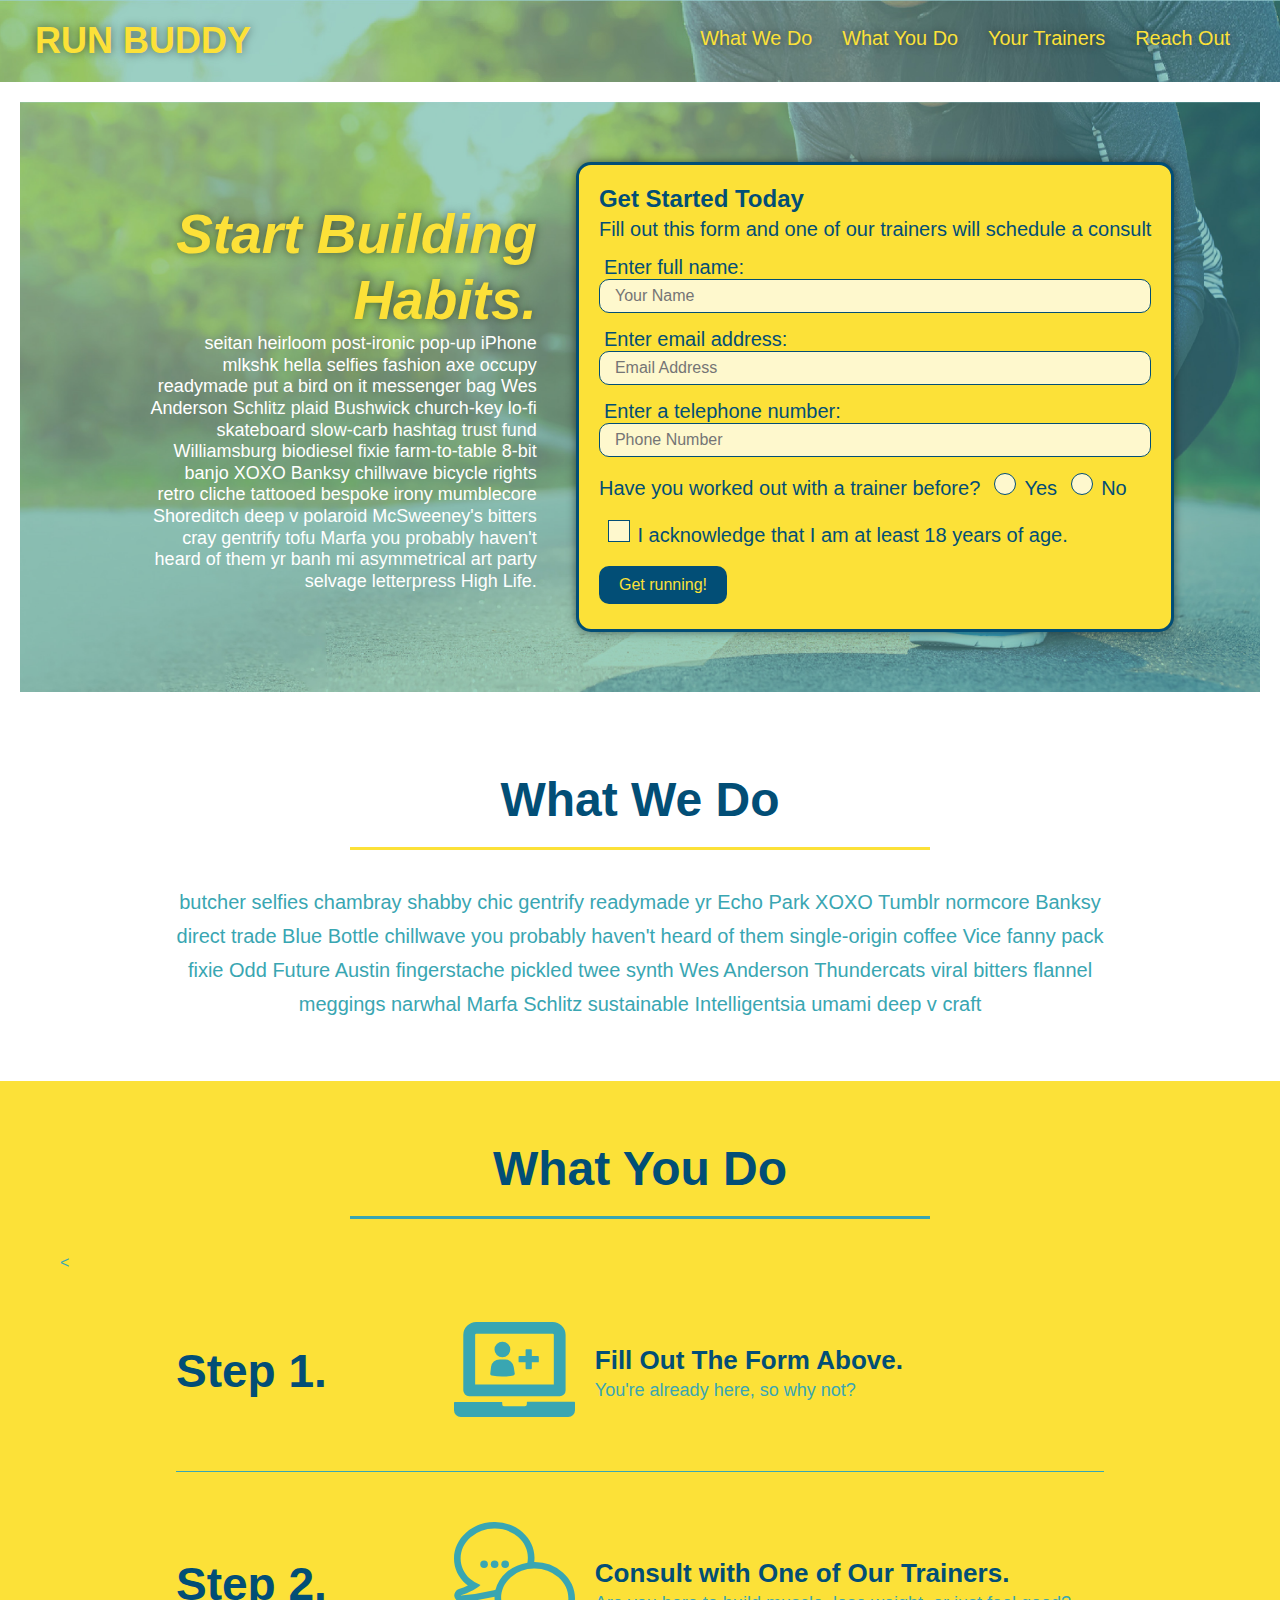
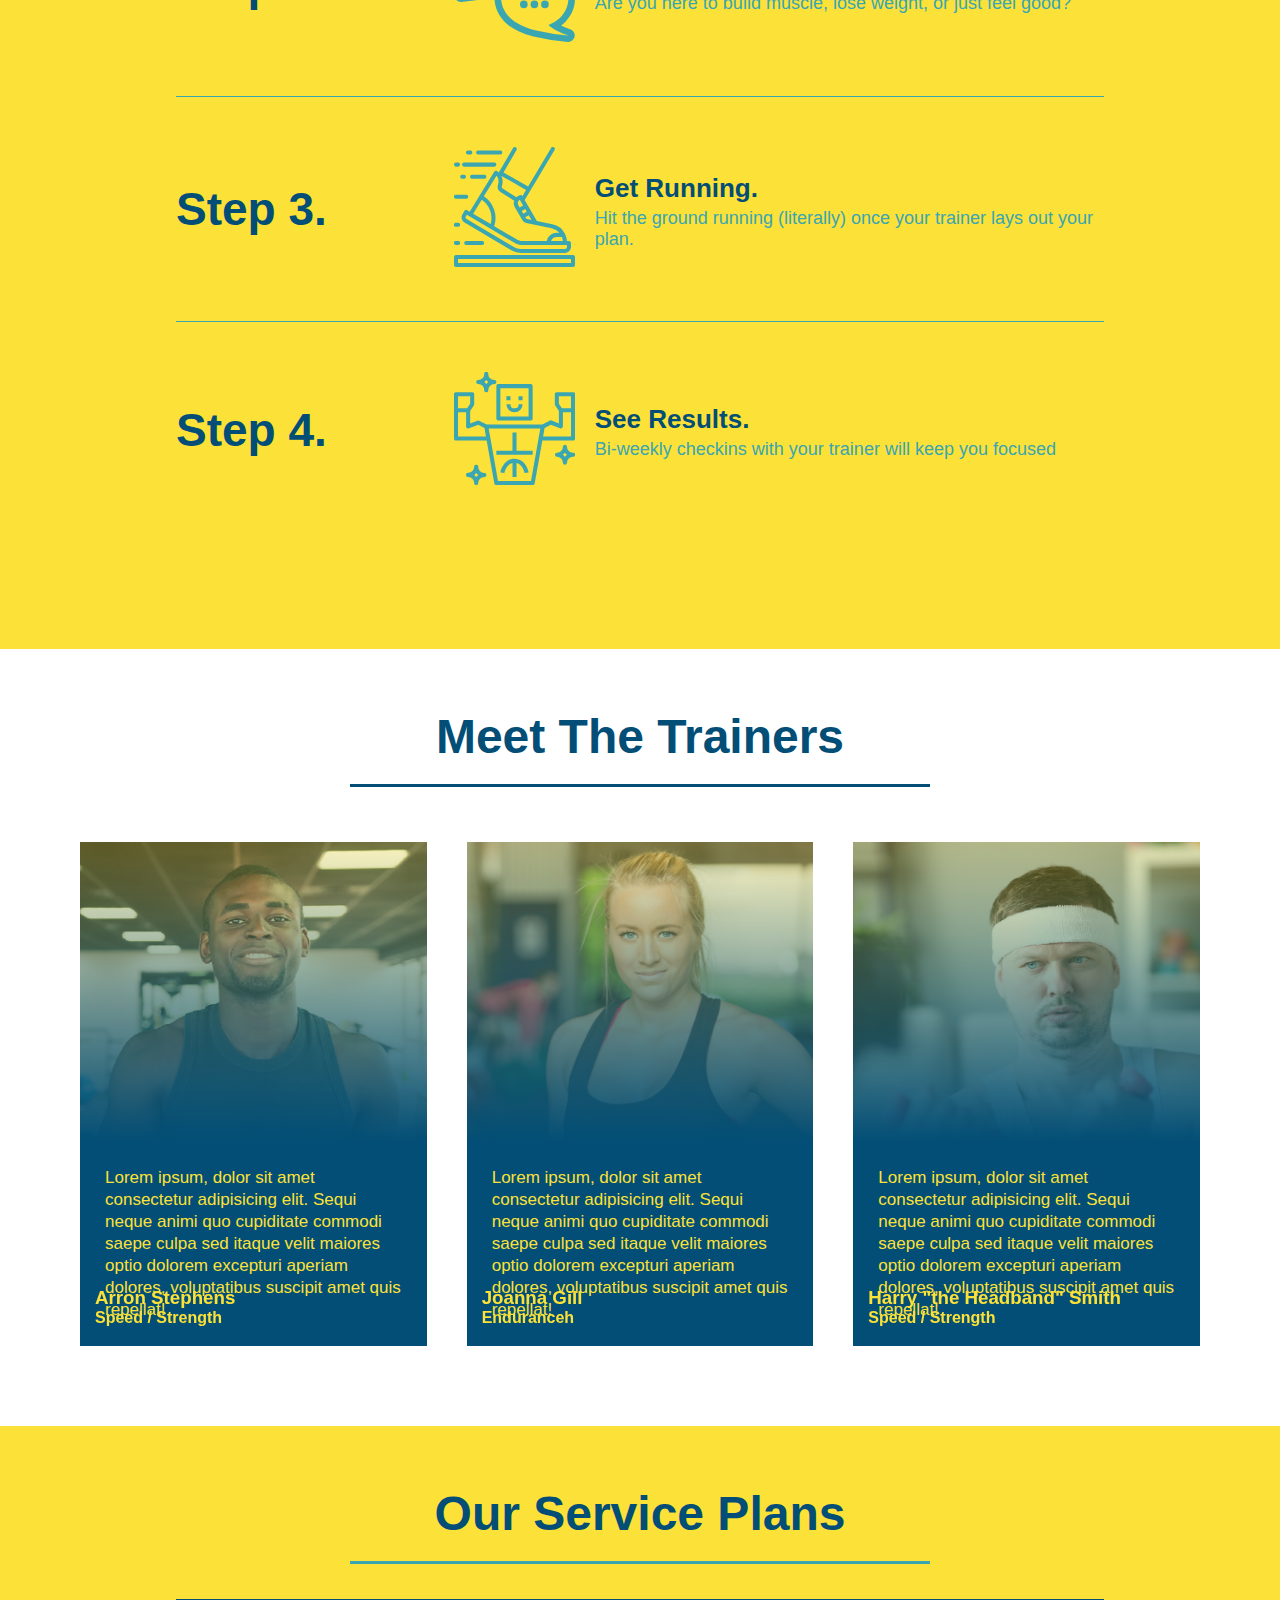
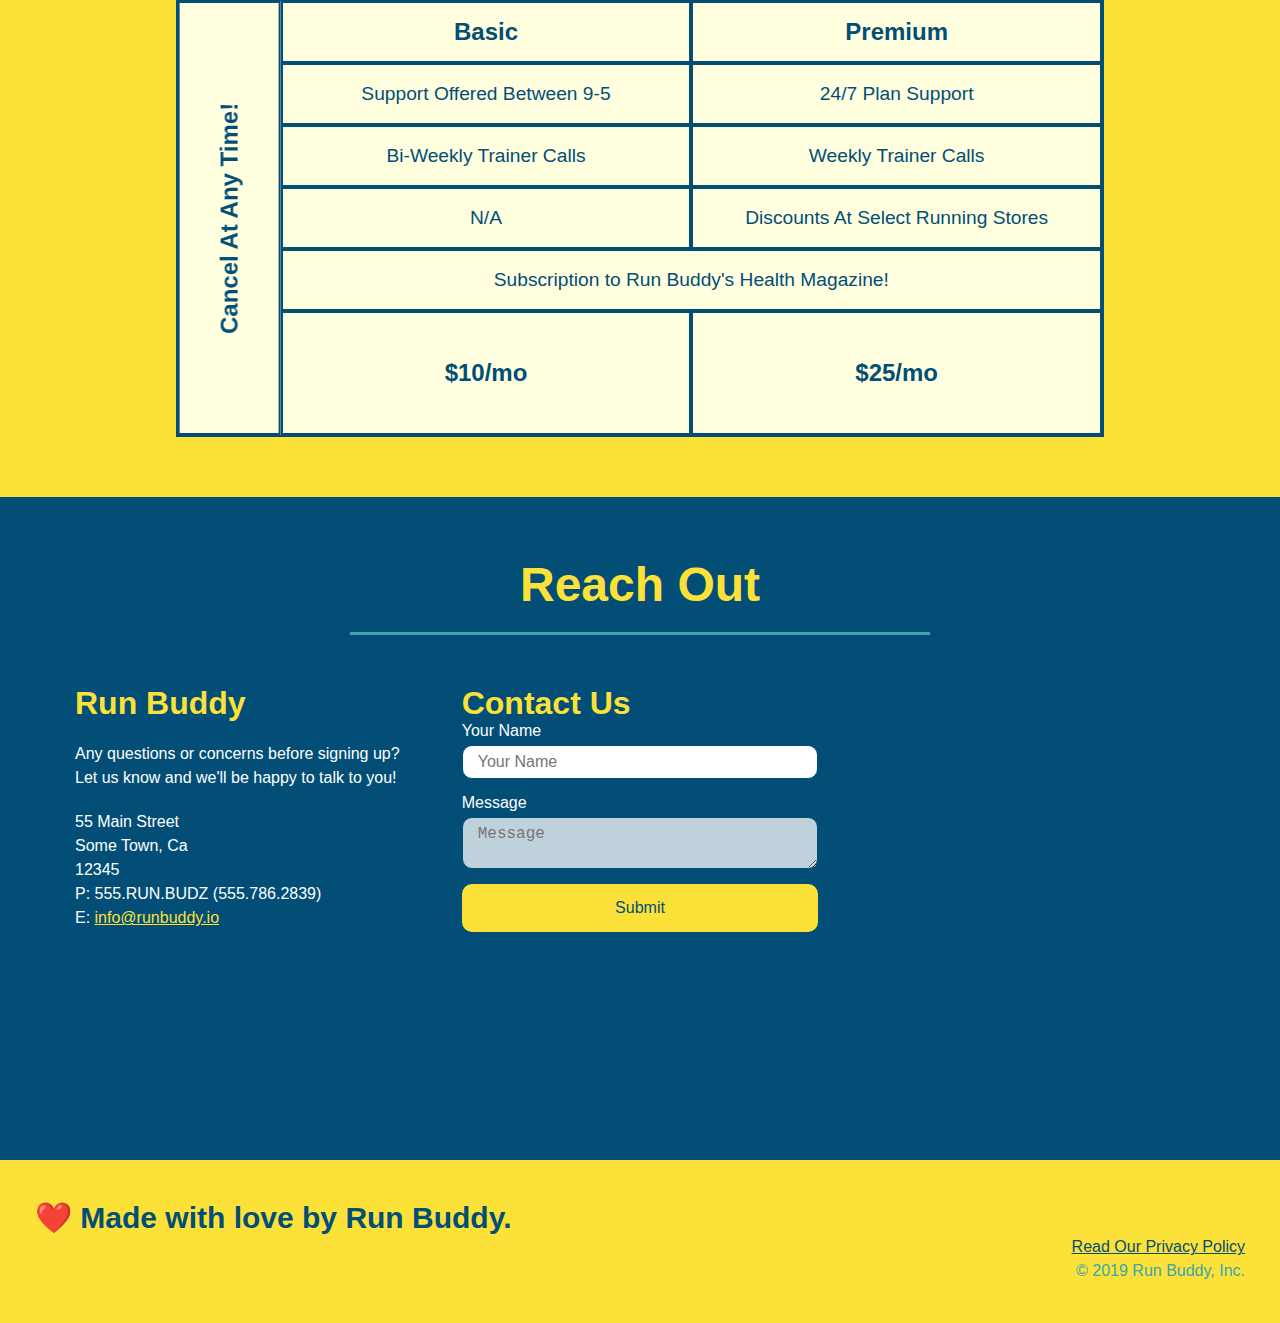
<file: index.html>
<!DOCTYPE html>
<html lang="en">
  <head>
    <meta charset="UTF-8" />
    <link rel="stylesheet" href="./assets/css/style.css" />
    <title>Run Buddy</title>
  </head>
  <body>
   <!-- navigation -->
<header>
    <h1><a href = "/">RUN BUDDY</a> </h1>
    <nav>
        <!-- Unordered list element -->
<ul>
    <!-- List item element-->
    <li>
      <!-- Anchor element -->
      <a href="#what-we-do">What We Do</a>
    </li>
    <li>
      <a href="#what-you-do">What You Do</a>
    </li>
    <li>
      <a href="#your-trainers">Your Trainers</a>
    </li>
    <li>
      <a href="#reach-out">Reach Out</a>
    </li>
  </ul>
    </nav>
  </header>
  
  <!-- hero/jumbotron -->
  <section class="hero">
    <div class="hero-cta">
      <h2>Start Building Habits.</h2>
      <p>
        seitan heirloom post-ironic pop-up iPhone mlkshk hella selfies fashion axe occupy readymade put a bird on it
        messenger bag Wes Anderson Schlitz plaid Bushwick church-key lo-fi skateboard slow-carb hashtag trust fund
        Williamsburg biodiesel fixie farm-to-table 8-bit banjo XOXO Banksy chillwave bicycle rights retro cliche
        tattooed bespoke irony mumblecore Shoreditch deep v polaroid McSweeney's bitters cray gentrify tofu Marfa you
        probably haven't heard of them yr banh mi asymmetrical art party selvage letterpress High Life.
      </p>
    </div>
    <div class="hero-form">
      <h3>Get Started Today</h3>
    <p>Fill out this form and one of our trainers will schedule a consult</p>

    <!-- Add form element -->
  <form>
  <label for="name">Enter full name:</label>
  <input type="text" placeholder="Your Name" name="name" id="name" class="form-input" />
  <label for="email">Enter email address:</label>
  <input type="email" placeholder="Email Address" name="email" id="email" class="form-input"/>
  <label for="phone">Enter a telephone number:</label>
  <input type="tel" placeholder="Phone Number" name="phone" id="phone" class="form-input" />

  <p>
    Have you worked out with a trainer before?
    <span class="radio-wrapper">
      <input type="radio" name="trainer-confirm" id="trainer-yes" />
      <label for="trainer-yes">Yes</label>
    </span>
    <span class="radio-wrapper">
      <input type="radio" name="trainer-confirm" id="trainer-no" />
      <label for="trainer-no">No</label>
    </span>
  
  </p>
  <p>
    <span class="checkbox-wrapper">
      <input type="checkbox" name="age-confirm" id="checkbox" />
      <label for="checkbox">I acknowledge that I am at least 18 years of age.</label>
    </span>
  </p>
  <button type="submit">
    Get running!
  </button>
 </form>
    </div>
  </section>
  
  <!-- "what we do" section -->
  <section id="what-we-do" class="intro">
    
    <h2 class="section-title primary-border">What We Do</h2>
    <p>
      butcher selfies chambray shabby chic gentrify readymade yr Echo Park XOXO Tumblr normcore Banksy direct trade Blue Bottle chillwave you probably haven't heard of them single-origin coffee Vice fanny pack fixie Odd Future Austin fingerstache pickled twee synth Wes Anderson Thundercats viral bitters flannel meggings narwhal Marfa Schlitz sustainable Intelligentsia umami deep v craft
    </p>
  </section>
  
  <!-- "what you do" section -->
  <section id="what-you-do" class="steps">
    <h2 class="section-title secondary-border">What You Do</h2>
    <div>
        <!-- insert this img element -->
  <<div class="step">
    <h3>Step 1.</h3>
    <div class="step-info">
      <div class="step-img">
        <img src="./assets/images/step-1.svg" alt="" />
      </div>
      <div class="step-text">
        <h4>Fill Out The Form Above.</h4>
        <p>You're already here, so why not?</p>
      </div>
    </div>
  </div>

    <div class="step">
      <h3>Step 2.</h3>
      <div class="step-info">
      <div class="step-img">
        <img src="./assets/images/step-2.svg" alt="" />
      </div>
      <div class="step-text">
        <h4>Consult with One of Our Trainers.</h4>
        <p>Are you here to build muscle, lose weight, or just feel good?</p>
      </div>
      </div>
    </div>
    
      <div class="step">
        <h3>Step 3.</h3>
        <div class="step-info">
          <div class="step-img">
        <img src="./assets/images/step-3.svg" alt="" />
        </div>
        <div class="step-text">
          <h4>Get Running.</h4>
        <p>Hit the ground running (literally) once your trainer lays out your plan.</p>
      </div>
      </div>
      </div>
    
      <div class="step">
        <h3>Step 4.</h3>
      <div class="step-info">
      <div class="step-img">
        <img src="./assets/images/step-4.svg" alt="" />
        </div>
        <div class="step-text">
          <h4>See Results.</h4>
        <p>Bi-weekly checkins with your trainer will keep you focused</p>
      </div>
      </div>
      </div>
    </section>

  </section>
  
  <!-- "meet the trainers" section -->
  <section id="your-trainers">
    <h2 class="section-title primary border">Meet The Trainers</h2>
  <div class="trainers">
    <article class="trainer">
      <div class="trainer-img trainer-1">
        <div>
          <h3>Arron Stephens</h3>
          <h4>Speed / Strength</h4>
        </div>
      </div>
      <div class="trainer-bio">
        <h3>Arron Stephens</h3>
          <h4>Speed / Strength</h4>
        <p>
          Lorem ipsum, dolor sit amet consectetur adipisicing elit. Sequi neque animi quo cupiditate commodi saepe culpa sed itaque velit maiores optio dolorem excepturi aperiam dolores, voluptatibus suscipit amet quis repellat!
        </p>
      </div>
    </article>
    

    <!-- second trainer bio -->
    <article class="trainer">
      <div class="trainer-img trainer-2">
        <div>
          <h3>Joanna Gill</h3>
          <h4>Enduranceh</h4>
        </div>
      </div>
      <div class="trainer-bio">
        <h3>Joanna Gill</h3>
          <h4>Enduranceh</h4>
        <p>
          Lorem ipsum, dolor sit amet consectetur adipisicing elit. Sequi neque animi quo cupiditate commodi saepe culpa sed itaque velit maiores optio dolorem excepturi aperiam dolores, voluptatibus suscipit amet quis repellat!
        </p>
      </div>
    </article>
  

<!-- third trainer bio -->
<article class="trainer">
  <div class="trainer-img trainer-3">
    <div>
      <h3>Harry "the Headband" Smith</h3>
      <h4>Speed / Strength</h4>
    </div>
  </div>
  <div class="trainer-bio">
    <h3>Harry "the Headband" Smith</h3>
      <h4>Speed / Strength</h4>
    <p>
      Lorem ipsum, dolor sit amet consectetur adipisicing elit. Sequi neque animi quo cupiditate commodi saepe culpa sed itaque velit maiores optio dolorem excepturi aperiam dolores, voluptatibus suscipit amet quis repellat!
    </p>
  </div>
</article>
</div>
</section>
  
  <!-- "reach out" section -->
  <section id="service-plans" class="services">
    <h2 class="section-title secondary-border">
      Our Service Plans
    </h2>
    <div class="service-grid-wrapper">
      <div class="service-grid-container">
 <!-- Headers -->
<div class="service-grid-item grid-head basic">
  Basic
</div>
<div class="service-grid-item grid-head premium">
  Premium
</div>
<!-- Body -->
<div class="service-grid-item basic">
  Support Offered Between 9-5
</div>

<div class="service-grid-item premium">
  24/7 Plan Support
</div>

<div class="service-grid-item basic">
  Bi-Weekly Trainer Calls
</div>

<div class="service-grid-item premium">
  Weekly Trainer Calls
</div>

<div class="service-grid-item basic">
  N/A
</div>

<div class="service-grid-item premium">
  Discounts At Select Running Stores
</div>

<div class="service-grid-item both">
  Subscription to Run Buddy's Health Magazine!
</div>

<div class="service-grid-item grid-price basic">
  $10/mo
</div>

<div class="service-grid-item grid-price premium">
  $25/mo
</div>

<div class="service-grid-item cancel">
  Cancel At Any Time!
</div>
      </div> <!-- div service-grid-container -->
    </div> <!-- div service-grid-wrapper -->
  </section>
  <section id ="reach-out" class="contact">
    <h2 class="section-title secondary-border">Reach Out</h2>
      <div class="contact-info">
        <div>
          <h3>Run Buddy</h3>
          <p>
            Any questions or concerns before signing up?
            <br />
            Let us know and we'll be happy to talk to you!
          </p>

        <address>
          55 Main Street <br />
          Some Town, Ca <br />
          12345<br />
          P: 555.RUN.BUDZ (555.786.2839) <br />
          E: <a href="mailto:info@runbuddy.io">info@runbuddy.io</a>
        </address>
      </div>

      <div class="contact-form">
        <h3>Contact Us</h3>
        <form>
          <label for="contact-name">Your Name</label>
          <input type="text" id="contact-name" placeholder="Your Name" />
          <label for="contact-message">Message</label>
          <textarea id="contact-message" placeholder="Message"></textarea>
          <button type="submit">Submit</button>
        </form>
      </div>

      <iframe src="https://www.google.com/maps/embed?pb=!1m18!1m12!1m3!1d3026.1366494475997!2d-111.86389868411301!3d40.67095797933648!2m3!1f0!2f0!3f0!3m2!1i1024!2i768!4f13.1!3m3!1m2!1s0x87528a0611556c83%3A0x8b34b244156a2bad!2s1044%20Quail%20Park%20Dr%2C%20Millcreek%2C%20UT%2084117!5e0!3m2!1sen!2sus!4v1596075269931!5m2!1sen!2sus" frameborder="0" style="border:0;" allowfullscreen="" aria-hidden="false" tabindex="0"></iframe>
    </div>
  </section>
  
  <!-- footer -->
  <footer>
    <h2>❤️ Made with love by Run Buddy.</h2>
    <div>
      <a href="./privacy-policy.html">Read Our Privacy Policy</a><br />
      &copy; 2019 Run Buddy, Inc.
    </div>
  </footer>
  </body>
</html>
</file>
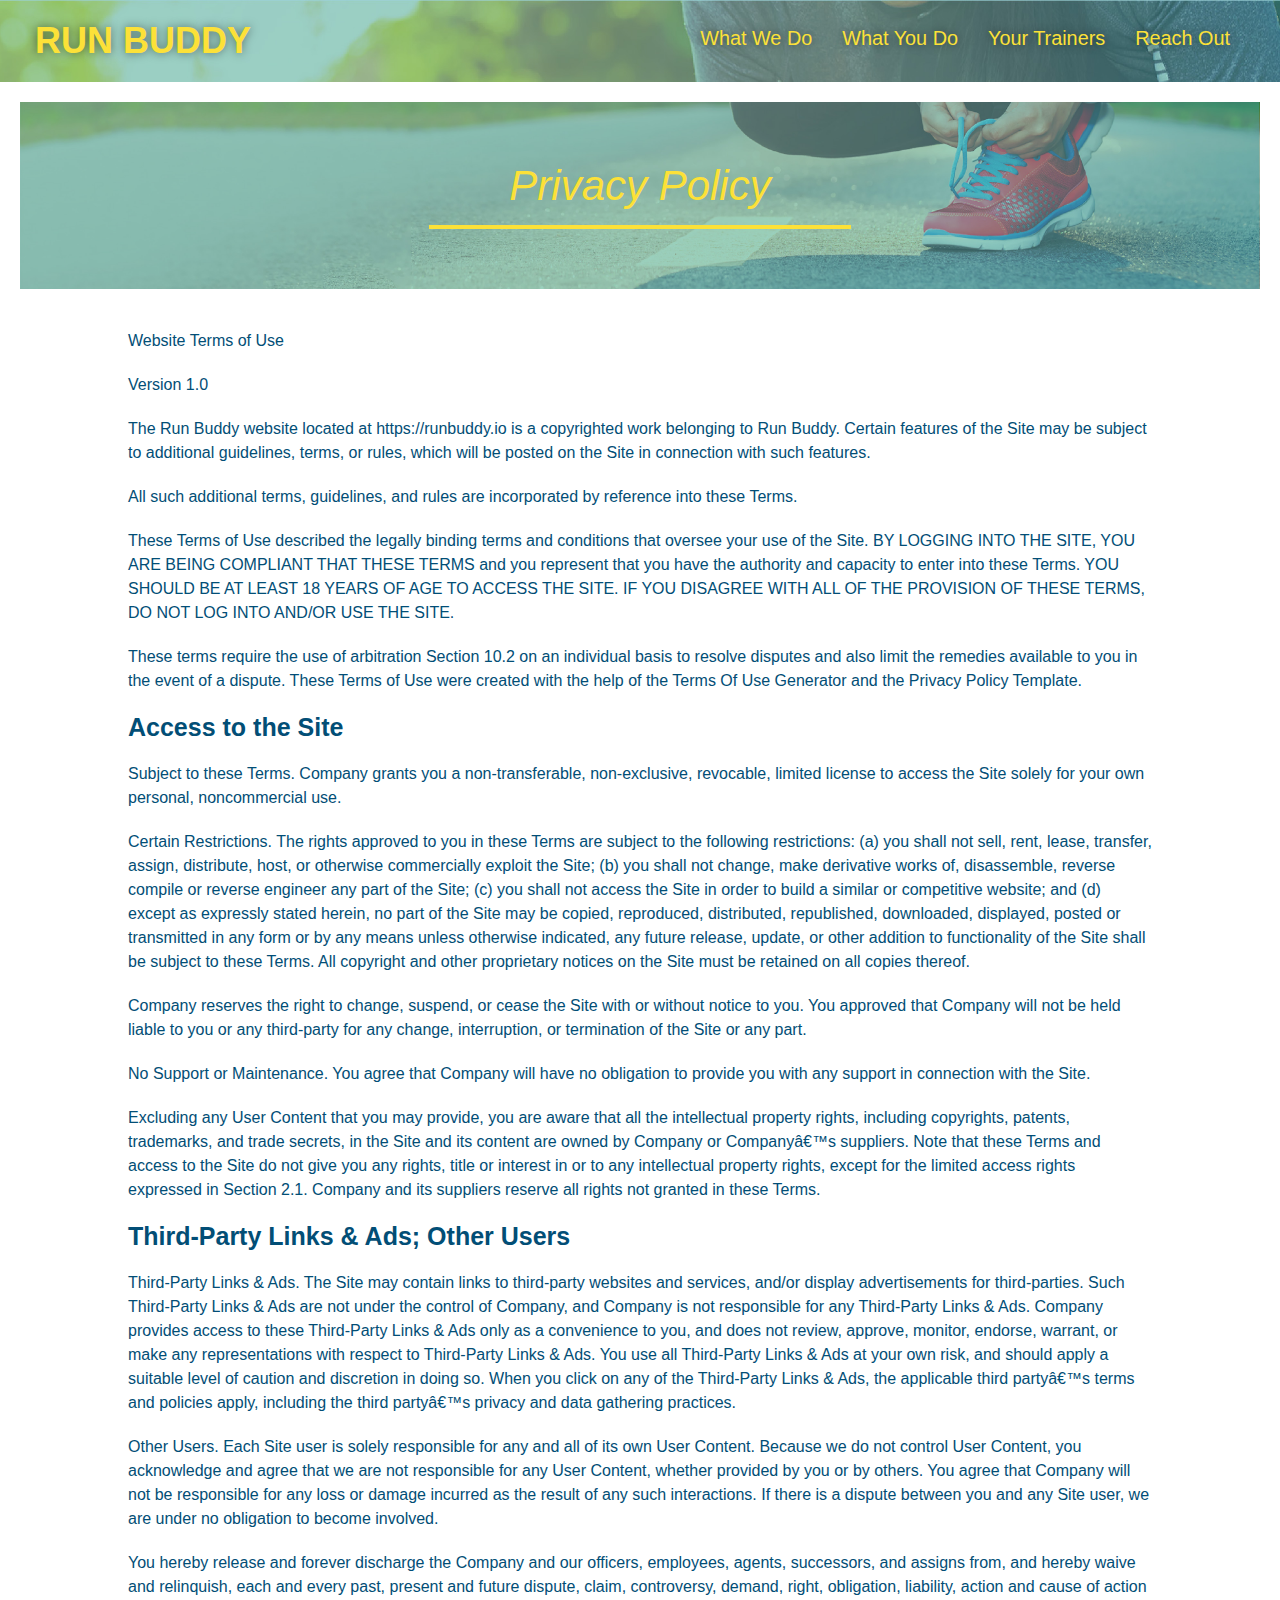
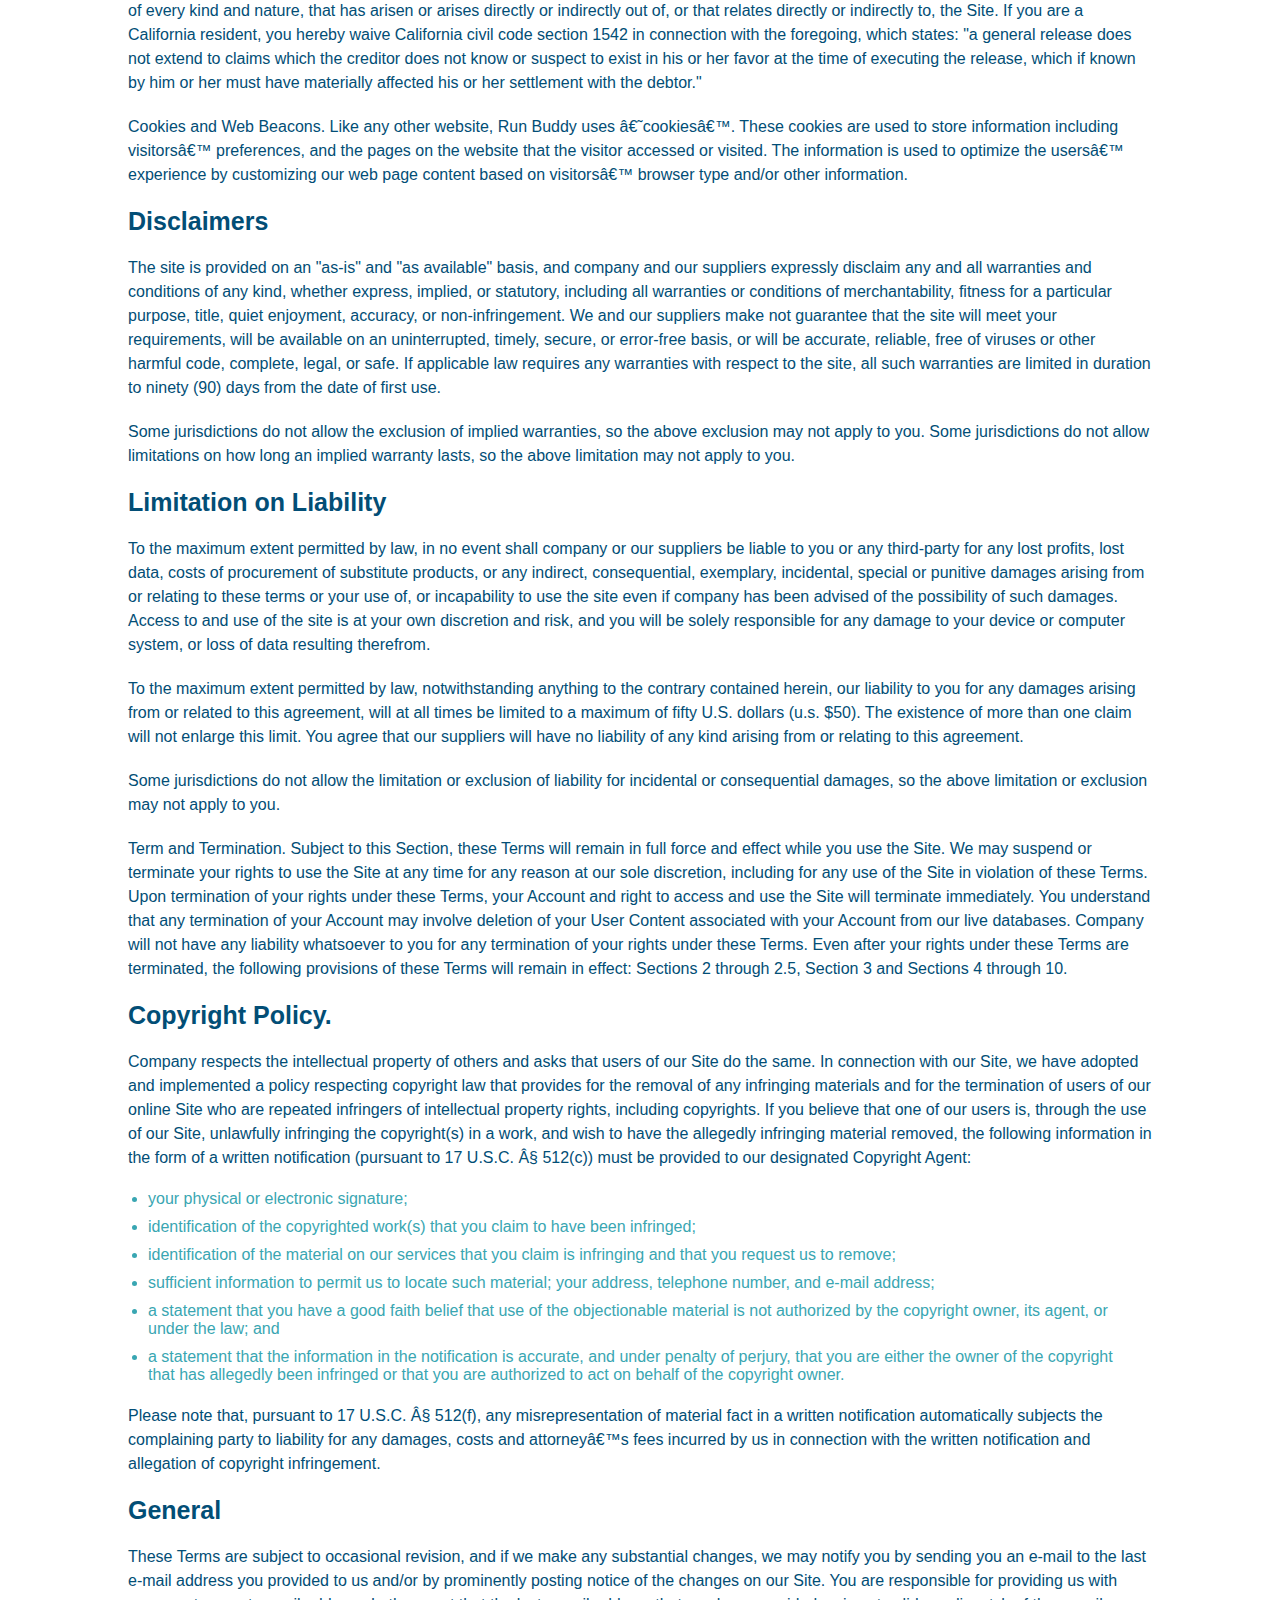
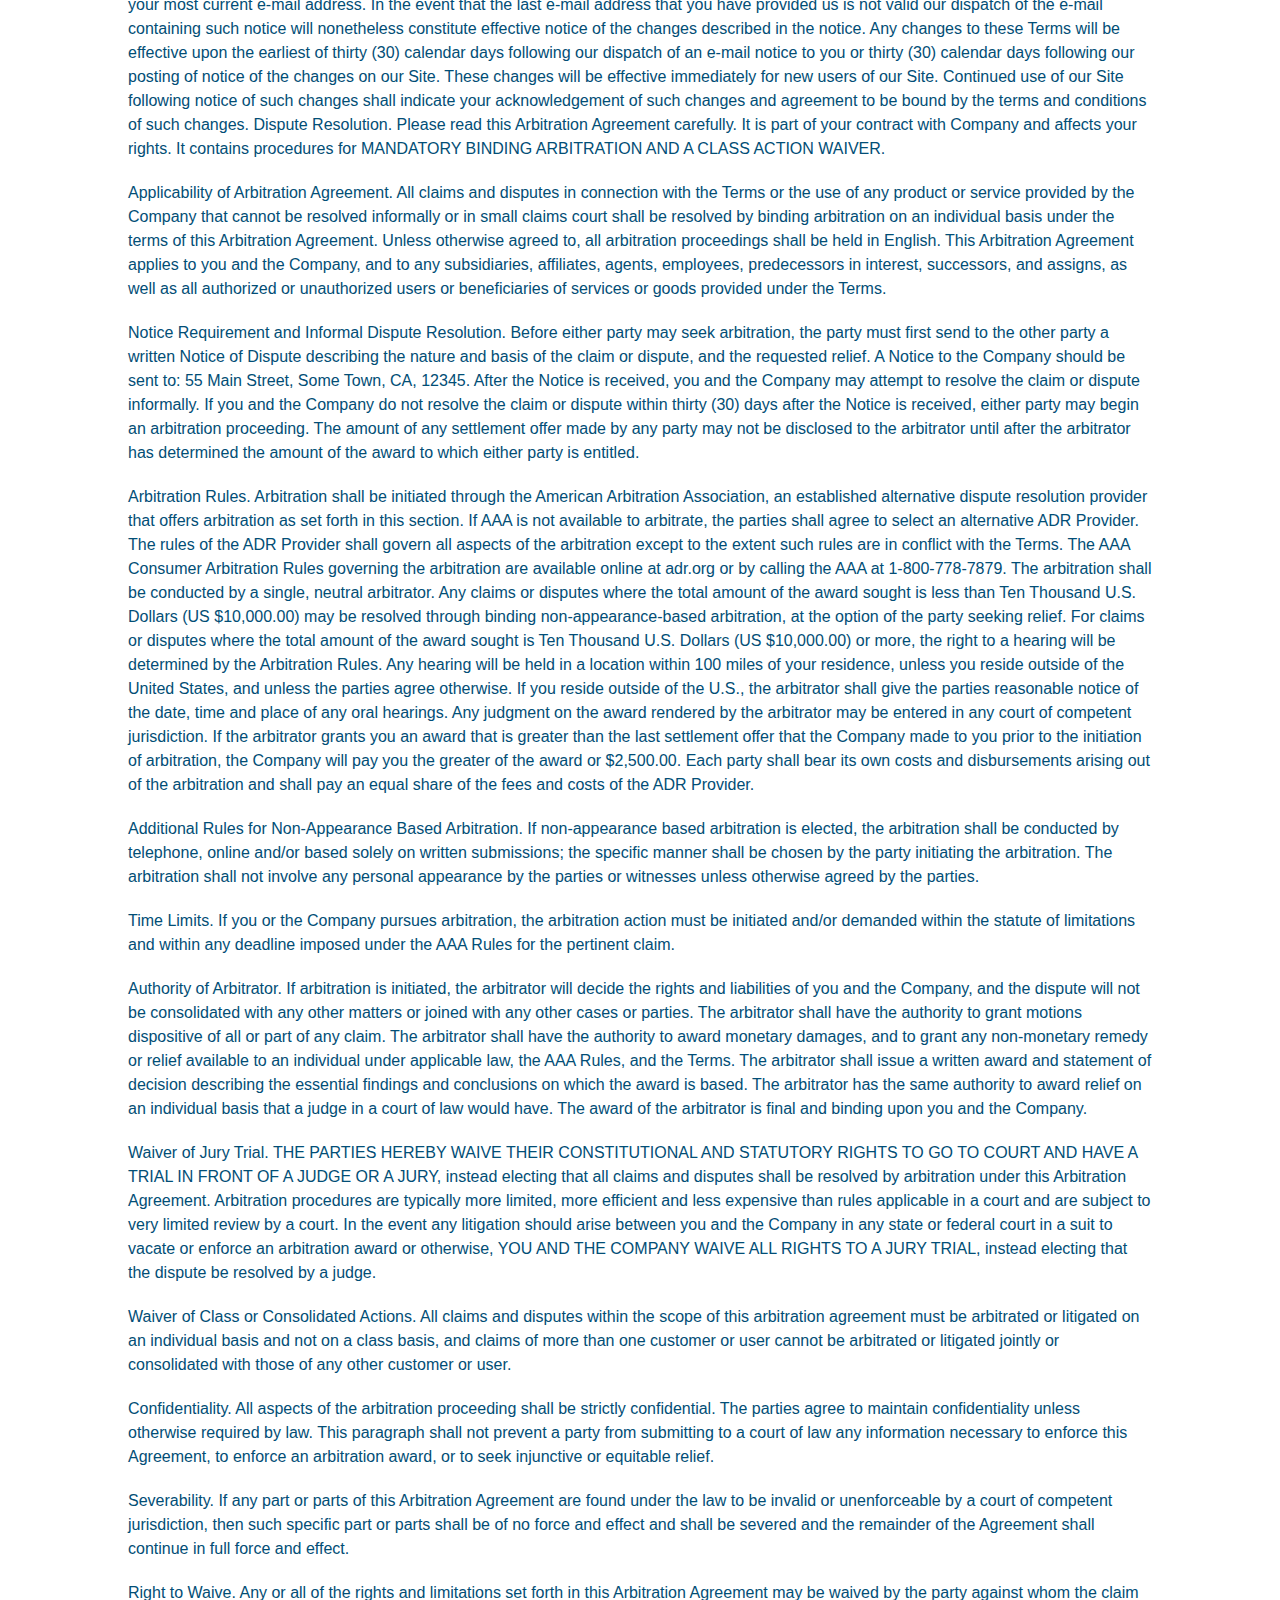
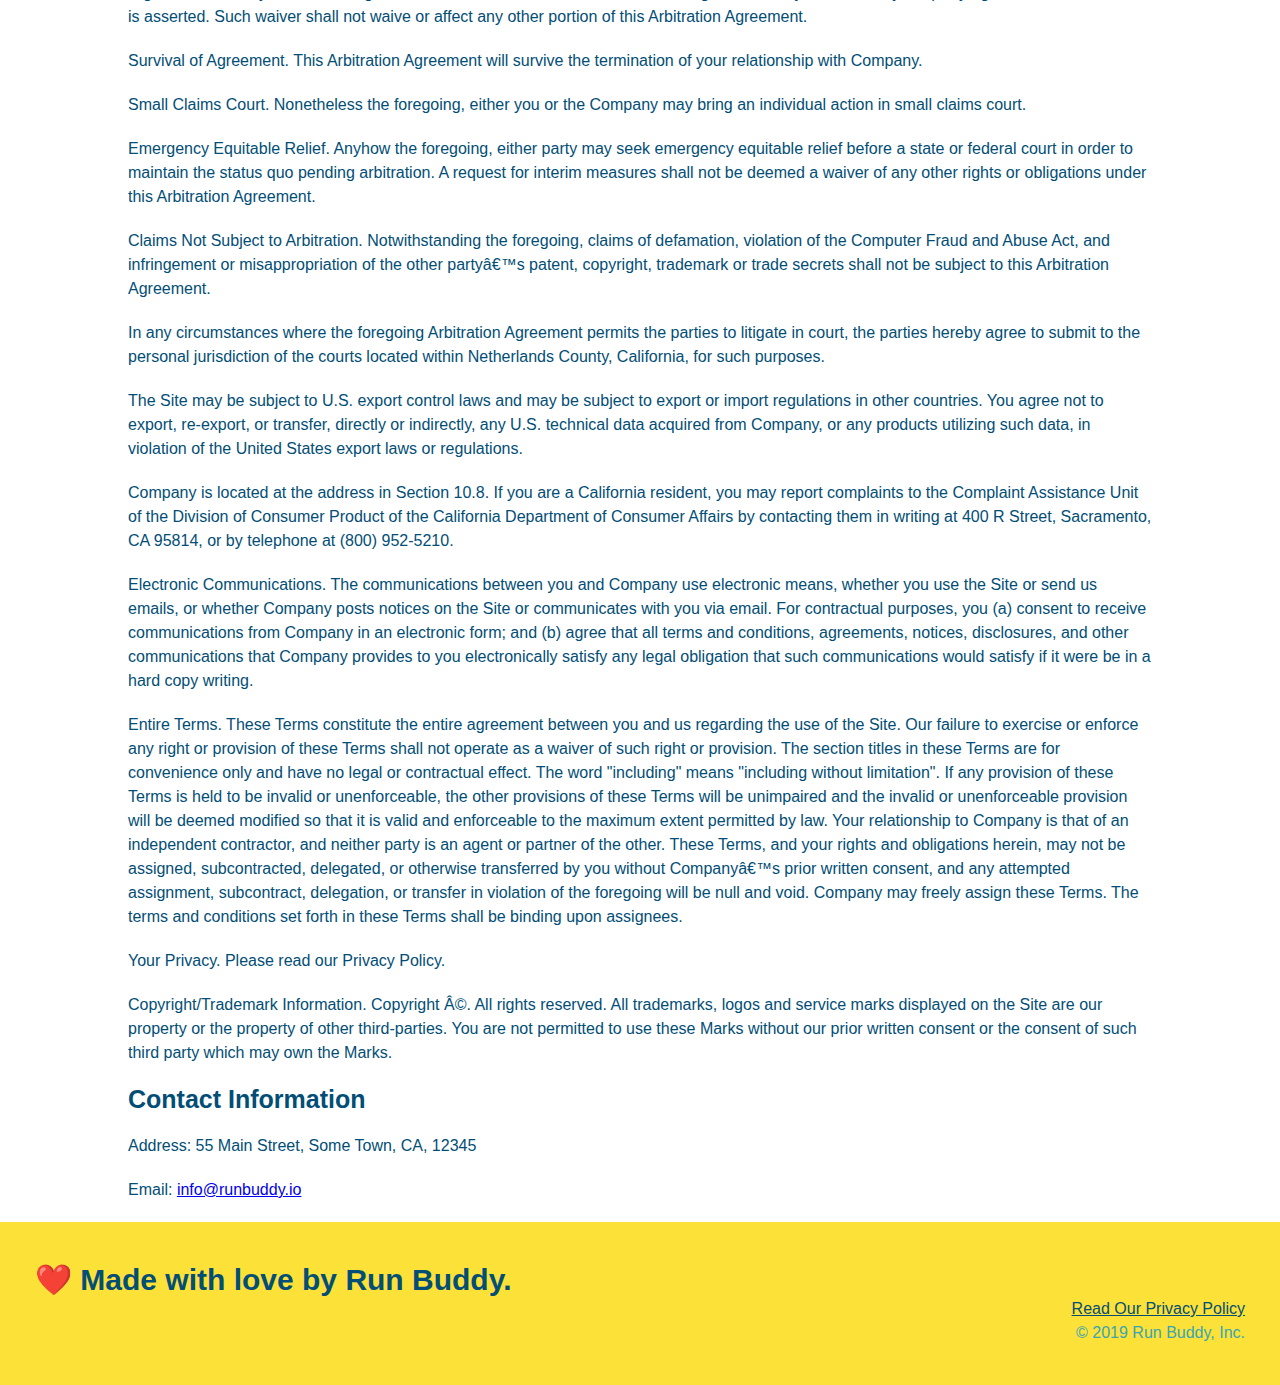
<file: privacy-policy.html>
<!DOCTYPE html>
<html lang="en">
  <head>
    <meta charset="UTF-8" />
    <link rel="stylesheet" href="./assets/css/style.css" />
    <link rel="stylesheet" href="./assets/css/secondary-styles.css" />
    <title>Privacy Policy - Run Buddy</title>
  </head>
  <body>
    <header>
        <h1><a href = "/">RUN BUDDY</a> </h1>
        <nav>
            <!-- Unordered list element -->
    <ul>
        <!-- List item element-->
        <li>
          <!-- Do this to all of the <a> elements in privacy-policy.html -->
          <a href="./index.html#what-we-do">What We Do</a>
        </li>
        <li>
          <a href="./index.html#what-you-do">What You Do</a>
        </li>
        <li>
          <a href="./index.html#your-trainers">Your Trainers</a>
        </li>
        <li>
          <a href="./index.html#reach-out">Reach Out</a>
        </li>
      </ul>
        </nav>
      </header>
      <section class="hero">
        <h2 class="page-title">
        Privacy Policy
        </h2> 
    </section>
    <article class="secondary-content">
        <p>
            Website Terms of Use
          </p>
    
          <p>
            Version 1.0
          </p>
    
          <p>
            The Run Buddy website located at https://runbuddy.io is a copyrighted work belonging to Run Buddy. Certain
            features of the Site may be subject to additional guidelines, terms, or rules, which will be posted on the Site
            in connection with such features.
          </p>
    
          <p>
            All such additional terms, guidelines, and rules are incorporated by reference into these Terms.
          </p>
    
          <p>
            These Terms of Use described the legally binding terms and conditions that oversee your use of the Site. BY
            LOGGING INTO THE SITE, YOU ARE BEING COMPLIANT THAT THESE TERMS and you represent that you have the authority
            and capacity to enter into these Terms. YOU SHOULD BE AT LEAST 18 YEARS OF AGE TO ACCESS THE SITE. IF YOU
            DISAGREE WITH ALL OF THE PROVISION OF THESE TERMS, DO NOT LOG INTO AND/OR USE THE SITE.
          </p>
    
          <p>
            These terms require the use of arbitration Section 10.2 on an individual basis to resolve disputes and also
            limit the remedies available to you in the event of a dispute. These Terms of Use were created with the help of
            the Terms Of Use Generator and the Privacy Policy Template.
          </p>
    
          <h3>
            Access to the Site
          </h3>
    
          <p>
            Subject to these Terms. Company grants you a non-transferable, non-exclusive, revocable, limited license to
            access the Site solely for your own personal, noncommercial use.
          </p>
    
          <p>
            Certain Restrictions. The rights approved to you in these Terms are subject to the following restrictions: (a)
            you shall not sell, rent, lease, transfer, assign, distribute, host, or otherwise commercially exploit the Site;
            (b) you shall not change, make derivative works of, disassemble, reverse compile or reverse engineer any part of
            the Site; (c) you shall not access the Site in order to build a similar or competitive website; and (d) except
            as expressly stated herein, no part of the Site may be copied, reproduced, distributed, republished, downloaded,
            displayed, posted or transmitted in any form or by any means unless otherwise indicated, any future release,
            update, or other addition to functionality of the Site shall be subject to these Terms. All copyright and other
            proprietary notices on the Site must be retained on all copies thereof.
          </p>
    
          <p>
            Company reserves the right to change, suspend, or cease the Site with or without notice to you. You approved
            that Company will not be held liable to you or any third-party for any change, interruption, or termination of
            the Site or any part.
          </p>
    
          <p>
            No Support or Maintenance. You agree that Company will have no obligation to provide you with any support in
            connection with the Site.
          </p>
    
          <p>
            Excluding any User Content that you may provide, you are aware that all the intellectual property rights,
            including copyrights, patents, trademarks, and trade secrets, in the Site and its content are owned by Company
            or Companyâ€™s suppliers. Note that these Terms and access to the Site do not give you any rights, title or
            interest in or to any intellectual property rights, except for the limited access rights expressed in Section
            2.1. Company and its suppliers reserve all rights not granted in these Terms.
          </p>
    
          <h3>
            Third-Party Links & Ads; Other Users
          </h3>
    
          <p>
            Third-Party Links & Ads. The Site may contain links to third-party websites and services, and/or display
            advertisements for third-parties. Such Third-Party Links & Ads are not under the control of Company, and Company
            is not responsible for any Third-Party Links & Ads. Company provides access to these Third-Party Links & Ads
            only as a convenience to you, and does not review, approve, monitor, endorse, warrant, or make any
            representations with respect to Third-Party Links & Ads. You use all Third-Party Links & Ads at your own risk,
            and should apply a suitable level of caution and discretion in doing so. When you click on any of the
            Third-Party Links & Ads, the applicable third partyâ€™s terms and policies apply, including the third partyâ€™s
            privacy and data gathering practices.
          </p>
    
          <p>
            Other Users. Each Site user is solely responsible for any and all of its own User Content. Because we do not
            control User Content, you acknowledge and agree that we are not responsible for any User Content, whether
            provided by you or by others. You agree that Company will not be responsible for any loss or damage incurred as
            the result of any such interactions. If there is a dispute between you and any Site user, we are under no
            obligation to become involved.
          </p>
    
          <p>
            You hereby release and forever discharge the Company and our officers, employees, agents, successors, and
            assigns from, and hereby waive and relinquish, each and every past, present and future dispute, claim,
            controversy, demand, right, obligation, liability, action and cause of action of every kind and nature, that has
            arisen or arises directly or indirectly out of, or that relates directly or indirectly to, the Site. If you are
            a California resident, you hereby waive California civil code section 1542 in connection with the foregoing,
            which states: "a general release does not extend to claims which the creditor does not know or suspect to exist
            in his or her favor at the time of executing the release, which if known by him or her must have materially
            affected his or her settlement with the debtor."
          </p>
    
          <p>
            Cookies and Web Beacons. Like any other website, Run Buddy uses â€˜cookiesâ€™. These cookies are used to store
            information including visitorsâ€™ preferences, and the pages on the website that the visitor accessed or visited.
            The information is used to optimize the usersâ€™ experience by customizing our web page content based on visitorsâ€™
            browser type and/or other information.
          </p>
    
          <h3>
            Disclaimers
          </h3>
    
          <p>
            The site is provided on an "as-is" and "as available" basis, and company and our suppliers expressly disclaim
            any and all warranties and conditions of any kind, whether express, implied, or statutory, including all
            warranties or conditions of merchantability, fitness for a particular purpose, title, quiet enjoyment, accuracy,
            or non-infringement. We and our suppliers make not guarantee that the site will meet your requirements, will be
            available on an uninterrupted, timely, secure, or error-free basis, or will be accurate, reliable, free of
            viruses or other harmful code, complete, legal, or safe. If applicable law requires any warranties with respect
            to the site, all such warranties are limited in duration to ninety (90) days from the date of first use.
          </p>
    
          <p>
            Some jurisdictions do not allow the exclusion of implied warranties, so the above exclusion may not apply to
            you. Some jurisdictions do not allow limitations on how long an implied warranty lasts, so the above limitation
            may not apply to you.
          </p>
    
          <h3>
            Limitation on Liability
          </h3>
    
          <p>
            To the maximum extent permitted by law, in no event shall company or our suppliers be liable to you or any
            third-party for any lost profits, lost data, costs of procurement of substitute products, or any indirect,
            consequential, exemplary, incidental, special or punitive damages arising from or relating to these terms or
            your use of, or incapability to use the site even if company has been advised of the possibility of such
            damages. Access to and use of the site is at your own discretion and risk, and you will be solely responsible
            for any damage to your device or computer system, or loss of data resulting therefrom.
          </p>
    
          <p>
            To the maximum extent permitted by law, notwithstanding anything to the contrary contained herein, our liability
            to you for any damages arising from or related to this agreement, will at all times be limited to a maximum of
            fifty U.S. dollars (u.s. $50). The existence of more than one claim will not enlarge this limit. You agree that
            our suppliers will have no liability of any kind arising from or relating to this agreement.
          </p>
    
          <p>
            Some jurisdictions do not allow the limitation or exclusion of liability for incidental or consequential
            damages, so the above limitation or exclusion may not apply to you.
          </p>
    
          <p>
            Term and Termination. Subject to this Section, these Terms will remain in full force and effect while you use
            the Site. We may suspend or terminate your rights to use the Site at any time for any reason at our sole
            discretion, including for any use of the Site in violation of these Terms. Upon termination of your rights under
            these Terms, your Account and right to access and use the Site will terminate immediately. You understand that
            any termination of your Account may involve deletion of your User Content associated with your Account from our
            live databases. Company will not have any liability whatsoever to you for any termination of your rights under
            these Terms. Even after your rights under these Terms are terminated, the following provisions of these Terms
            will remain in effect: Sections 2 through 2.5, Section 3 and Sections 4 through 10.
          </p>
    
          <h3>
            Copyright Policy.
          </h3>
    
          <p>
            Company respects the intellectual property of others and asks that users of our Site do the same. In connection
            with our Site, we have adopted and implemented a policy respecting copyright law that provides for the removal
            of any infringing materials and for the termination of users of our online Site who are repeated infringers of
            intellectual property rights, including copyrights. If you believe that one of our users is, through the use of
            our Site, unlawfully infringing the copyright(s) in a work, and wish to have the allegedly infringing material
            removed, the following information in the form of a written notification (pursuant to 17 U.S.C. Â§ 512(c)) must
            be provided to our designated Copyright Agent:
          </p>
    
          <ul>
            <li>
              your physical or electronic signature;
            </li>
            <li>
              identification of the copyrighted work(s) that you claim to have been infringed;
            </li>
            <li>
              identification of the material on our services that you claim is infringing and that you request us to remove;
            </li>
            <li>
              sufficient information to permit us to locate such material; your address, telephone number, and e-mail
              address;
            </li>
            <li>
              a statement that you have a good faith belief that use of the objectionable material is not authorized by the
              copyright owner, its agent, or under the law; and
            </li>
            <li>
              a statement that the information in the notification is accurate, and under penalty of perjury, that you are
              either the owner of the copyright that has allegedly been infringed or that you are authorized to act on
              behalf of the copyright owner.
            </li>
          </ul>
    
          <p>
            Please note that, pursuant to 17 U.S.C. Â§ 512(f), any misrepresentation of material fact in a written
            notification automatically subjects the complaining party to liability for any damages, costs and attorneyâ€™s
            fees incurred by us in connection with the written notification and allegation of copyright infringement.
          </p>
    
          <h3>
            General
          </h3>
    
          <p>
            These Terms are subject to occasional revision, and if we make any substantial changes, we may notify you by
            sending you an e-mail to the last e-mail address you provided to us and/or by prominently posting notice of the
            changes on our Site. You are responsible for providing us with your most current e-mail address. In the event
            that the last e-mail address that you have provided us is not valid our dispatch of the e-mail containing such
            notice will nonetheless constitute effective notice of the changes described in the notice. Any changes to these
            Terms will be effective upon the earliest of thirty (30) calendar days following our dispatch of an e-mail
            notice to you or thirty (30) calendar days following our posting of notice of the changes on our Site. These
            changes will be effective immediately for new users of our Site. Continued use of our Site following notice of
            such changes shall indicate your acknowledgement of such changes and agreement to be bound by the terms and
            conditions of such changes. Dispute Resolution. Please read this Arbitration Agreement carefully. It is part of
            your contract with Company and affects your rights. It contains procedures for MANDATORY BINDING ARBITRATION AND
            A CLASS ACTION WAIVER.
          </p>
    
          <p>
            Applicability of Arbitration Agreement. All claims and disputes in connection with the Terms or the use of any
            product or service provided by the Company that cannot be resolved informally or in small claims court shall be
            resolved by binding arbitration on an individual basis under the terms of this Arbitration Agreement. Unless
            otherwise agreed to, all arbitration proceedings shall be held in English. This Arbitration Agreement applies to
            you and the Company, and to any subsidiaries, affiliates, agents, employees, predecessors in interest,
            successors, and assigns, as well as all authorized or unauthorized users or beneficiaries of services or goods
            provided under the Terms.
          </p>
    
          <p>
            Notice Requirement and Informal Dispute Resolution. Before either party may seek arbitration, the party must
            first send to the other party a written Notice of Dispute describing the nature and basis of the claim or
            dispute, and the requested relief. A Notice to the Company should be sent to: 55 Main Street, Some Town, CA,
            12345. After the Notice is received, you and the Company may attempt to resolve the claim or dispute informally.
            If you and the Company do not resolve the claim or dispute within thirty (30) days after the Notice is received,
            either party may begin an arbitration proceeding. The amount of any settlement offer made by any party may not
            be disclosed to the arbitrator until after the arbitrator has determined the amount of the award to which either
            party is entitled.
          </p>
    
          <p>
            Arbitration Rules. Arbitration shall be initiated through the American Arbitration Association, an established
            alternative dispute resolution provider that offers arbitration as set forth in this section. If AAA is not
            available to arbitrate, the parties shall agree to select an alternative ADR Provider. The rules of the ADR
            Provider shall govern all aspects of the arbitration except to the extent such rules are in conflict with the
            Terms. The AAA Consumer Arbitration Rules governing the arbitration are available online at adr.org or by
            calling the AAA at 1-800-778-7879. The arbitration shall be conducted by a single, neutral arbitrator. Any
            claims or disputes where the total amount of the award sought is less than Ten Thousand U.S. Dollars (US
            $10,000.00) may be resolved through binding non-appearance-based arbitration, at the option of the party seeking
            relief. For claims or disputes where the total amount of the award sought is Ten Thousand U.S. Dollars (US
            $10,000.00) or more, the right to a hearing will be determined by the Arbitration Rules. Any hearing will be
            held in a location within 100 miles of your residence, unless you reside outside of the United States, and
            unless the parties agree otherwise. If you reside outside of the U.S., the arbitrator shall give the parties
            reasonable notice of the date, time and place of any oral hearings. Any judgment on the award rendered by the
            arbitrator may be entered in any court of competent jurisdiction. If the arbitrator grants you an award that is
            greater than the last settlement offer that the Company made to you prior to the initiation of arbitration, the
            Company will pay you the greater of the award or $2,500.00. Each party shall bear its own costs and
            disbursements arising out of the arbitration and shall pay an equal share of the fees and costs of the ADR
            Provider.
          </p>
    
          <p>
            Additional Rules for Non-Appearance Based Arbitration. If non-appearance based arbitration is elected, the
            arbitration shall be conducted by telephone, online and/or based solely on written submissions; the specific
            manner shall be chosen by the party initiating the arbitration. The arbitration shall not involve any personal
            appearance by the parties or witnesses unless otherwise agreed by the parties.
          </p>
    
          <p>
            Time Limits. If you or the Company pursues arbitration, the arbitration action must be initiated and/or demanded
            within the statute of limitations and within any deadline imposed under the AAA Rules for the pertinent claim.
          </p>
    
          <p>
            Authority of Arbitrator. If arbitration is initiated, the arbitrator will decide the rights and liabilities of
            you and the Company, and the dispute will not be consolidated with any other matters or joined with any other
            cases or parties. The arbitrator shall have the authority to grant motions dispositive of all or part of any
            claim. The arbitrator shall have the authority to award monetary damages, and to grant any non-monetary remedy
            or relief available to an individual under applicable law, the AAA Rules, and the Terms. The arbitrator shall
            issue a written award and statement of decision describing the essential findings and conclusions on which the
            award is based. The arbitrator has the same authority to award relief on an individual basis that a judge in a
            court of law would have. The award of the arbitrator is final and binding upon you and the Company.
          </p>
    
          <p>
            Waiver of Jury Trial. THE PARTIES HEREBY WAIVE THEIR CONSTITUTIONAL AND STATUTORY RIGHTS TO GO TO COURT AND HAVE
            A TRIAL IN FRONT OF A JUDGE OR A JURY, instead electing that all claims and disputes shall be resolved by
            arbitration under this Arbitration Agreement. Arbitration procedures are typically more limited, more efficient
            and less expensive than rules applicable in a court and are subject to very limited review by a court. In the
            event any litigation should arise between you and the Company in any state or federal court in a suit to vacate
            or enforce an arbitration award or otherwise, YOU AND THE COMPANY WAIVE ALL RIGHTS TO A JURY TRIAL, instead
            electing that the dispute be resolved by a judge.
          </p>
    
          <p>
            Waiver of Class or Consolidated Actions. All claims and disputes within the scope of this arbitration agreement
            must be arbitrated or litigated on an individual basis and not on a class basis, and claims of more than one
            customer or user cannot be arbitrated or litigated jointly or consolidated with those of any other customer or
            user.
          </p>
    
          <p>
            Confidentiality. All aspects of the arbitration proceeding shall be strictly confidential. The parties agree to
            maintain confidentiality unless otherwise required by law. This paragraph shall not prevent a party from
            submitting to a court of law any information necessary to enforce this Agreement, to enforce an arbitration
            award, or to seek injunctive or equitable relief.
          </p>
    
          <p>
            Severability. If any part or parts of this Arbitration Agreement are found under the law to be invalid or
            unenforceable by a court of competent jurisdiction, then such specific part or parts shall be of no force and
            effect and shall be severed and the remainder of the Agreement shall continue in full force and effect.
          </p>
    
          <p>
            Right to Waive. Any or all of the rights and limitations set forth in this Arbitration Agreement may be waived
            by the party against whom the claim is asserted. Such waiver shall not waive or affect any other portion of this
            Arbitration Agreement.
          </p>
    
          <p>
            Survival of Agreement. This Arbitration Agreement will survive the termination of your relationship with
            Company.
          </p>
    
          <p>
            Small Claims Court. Nonetheless the foregoing, either you or the Company may bring an individual action in small
            claims court.
          </p>
    
          <p>
            Emergency Equitable Relief. Anyhow the foregoing, either party may seek emergency equitable relief before a
            state or federal court in order to maintain the status quo pending arbitration. A request for interim measures
            shall not be deemed a waiver of any other rights or obligations under this Arbitration Agreement.
          </p>
    
          <p>
            Claims Not Subject to Arbitration. Notwithstanding the foregoing, claims of defamation, violation of the
            Computer Fraud and Abuse Act, and infringement or misappropriation of the other partyâ€™s patent, copyright,
            trademark or trade secrets shall not be subject to this Arbitration Agreement.
          </p>
    
          <p>
            In any circumstances where the foregoing Arbitration Agreement permits the parties to litigate in court, the
            parties hereby agree to submit to the personal jurisdiction of the courts located within Netherlands County,
            California, for such purposes.
          </p>
    
          <p>
            The Site may be subject to U.S. export control laws and may be subject to export or import regulations in other
            countries. You agree not to export, re-export, or transfer, directly or indirectly, any U.S. technical data
            acquired from Company, or any products utilizing such data, in violation of the United States export laws or
            regulations.
          </p>
    
          <p>
            Company is located at the address in Section 10.8. If you are a California resident, you may report complaints
            to the Complaint Assistance Unit of the Division of Consumer Product of the California Department of Consumer
            Affairs by contacting them in writing at 400 R Street, Sacramento, CA 95814, or by telephone at (800) 952-5210.
          </p>
    
          <p>
            Electronic Communications. The communications between you and Company use electronic means, whether you use the
            Site or send us emails, or whether Company posts notices on the Site or communicates with you via email. For
            contractual purposes, you (a) consent to receive communications from Company in an electronic form; and (b)
            agree that all terms and conditions, agreements, notices, disclosures, and other communications that Company
            provides to you electronically satisfy any legal obligation that such communications would satisfy if it were be
            in a hard copy writing.
          </p>
    
          <p>
            Entire Terms. These Terms constitute the entire agreement between you and us regarding the use of the Site. Our
            failure to exercise or enforce any right or provision of these Terms shall not operate as a waiver of such right
            or provision. The section titles in these Terms are for convenience only and have no legal or contractual
            effect. The word "including" means "including without limitation". If any provision of these Terms is held to be
            invalid or unenforceable, the other provisions of these Terms will be unimpaired and the invalid or
            unenforceable provision will be deemed modified so that it is valid and enforceable to the maximum extent
            permitted by law. Your relationship to Company is that of an independent contractor, and neither party is an
            agent or partner of the other. These Terms, and your rights and obligations herein, may not be assigned,
            subcontracted, delegated, or otherwise transferred by you without Companyâ€™s prior written consent, and any
            attempted assignment, subcontract, delegation, or transfer in violation of the foregoing will be null and void.
            Company may freely assign these Terms. The terms and conditions set forth in these Terms shall be binding upon
            assignees.
          </p>
    
          <p>
            Your Privacy. Please read our Privacy Policy.
          </p>
    
          <p>
            Copyright/Trademark Information. Copyright Â©. All rights reserved. All trademarks, logos and service marks
            displayed on the Site are our property or the property of other third-parties. You are not permitted to use
            these Marks without our prior written consent or the consent of such third party which may own the Marks.
          </p>
    
          <h3>
            Contact Information
          </h3>
    
          <p>
            Address: 55 Main Street, Some Town, CA, 12345
          </p>
    
          <p>
            Email: <a href="mailto:info@runbuddy.io">info@runbuddy.io</a>
          </p>
    
    </article>
      <!-- footer -->
  <footer>
    <h2>❤️ Made with love by Run Buddy.</h2>
    <div>
      <a href="#">Read Our Privacy Policy</a><br />
      &copy; 2019 Run Buddy, Inc.
    </div>
  </footer>
  </body>
</html>
</file>
<file: assets/css/style.css>
:root {
  --primary-color: #fce138;
  --secondary-color: #024e76;
  --tertiary-color: #39a6b2;
}


body {
     /* more on this crazy alphanumerical value in a minute! */
  color: #39a6b2;
  font-family: Helvetica, Arial, sans-serif;
  }

  /* apply styles to <header> */
header {
    padding: 20px 35px;
    background-color: #39a6b2;
    display: flex;
    justify-content: space-between;
    flex-wrap: wrap;
    position: -webkit-sticky;
    position: sticky;
    top: 0;
    background-image: url("../images/hero-bg.jpg");
    background-size: cover;
    background-position: center;
    background-attachment: fixed;
    background-position: 80%;
  }

  header h1 {
    font-weight: bold;
    font-size: 36px;
    color: var(--primary-color);
    margin: 0;
    text-shadow: 0 0 10px rgba(0, 0, 0, 0.5);
  }

  header a {
    text-decoration: none;
    color: var(--primary-color);
  }

  header nav {
    margin: 7px 0;
  }

  header nav ul {
    display: flex;
    flex-wrap: wrap;
    justify-content: space-between;
    align-items: center;
    list-style: none;
  }

  header nav ul li a {
    padding: 10px 15px;
    font-weight: lighter;
    font-size: 1.55vw;
    text-shadow: 0 0 10px rgba(0, 0, 0, 0.5);
  }

  header nav ul li a:hover {
    background: var(--primary-color);
    color: var(--secondary-color);
    border-radius: 15px;
    text-shadow: none;
  }
  

  * {
    margin: 0;
    padding: 0;
    box-sizing: border-box;
  }

  footer {
    background: var(--primary-color);
    width: 100%;
    padding: 40px 35px;
    flex-wrap: wrap;
    justify-content: space-between;
  }

  footer h2 {
    color: var(--secondary-color);
    font-size: 30px;
    margin: 0;
  }

  footer div {
    line-height: 1.5;
    text-align: right;
  }

  footer a {
    color: var(--secondary-color);
  }

  section {
    padding: 60px;
  }

  /* Hero Style Start */
.hero {
    background-image: url("../images/hero-bg.jpg");
    display: flex;
    background-size: cover;
    justify-content: center;
    position: relative;
    flex-wrap: wrap;
    align-items: flex-start
    background-attachment: fixed;
    background-position: 80%;
    z-index: 9999;
  }
  /* Hero Style End */

  .hero-form {
    border: 3px solid var(--secondary-color);
    background-color: var(--primary-color);
    padding: 20px;
    color: var(--secondary-color);
    width: 40%
    margin: 3.5%;
    box-shadow: 0 0 10px rgba(0, 0, 0, 0.5);
    border-radius: 15px;
  }

  .hero-form h3 {
    font-size: 24px;
    margin: 0;
  }
  
  .hero-form p {
    margin: 5px 0 15px 0;
  }

  .hero-cta {
    width: 35%;
    text-align: right;
    margin: 3.5%;
    color: #fff;
    font-size: 18px;
    line-height: 1.2;
  }

  .hero-cta h2 {
    font-style: italic;
    font-size: 55px;
    color: var(--primary-color);
    text-shadow: 0 0 10px rgba(0, 0, 0, 0.5);
  }
  
  .form-input {
    border: 1px solid var(--secondary-color);
    display: block;
    padding: 7px 15px;
    font-size: 16px;
    color: var(--secondary-color);
    width: 100%;
    margin-bottom: 15px;
    border-radius: 10px;
  }

  .hero-form label {
    margin: 0 5px;
  }

  .hero-form button {
    color: var(--primary-color);
    background-color: var(--secondary-color);
    border: none;
    padding: 10px 20px;
    font-size: 16px;
    border-radius: 10px;
  }

  .hero-form button:hover {
    background-color: #39a6b2;  
  }

  /* update existing rule with this declaration */
.form-input {
  background-color: rgba(255,255,255, 0.75);
}

/* create a new rule for focus state */
.form-input:focus {
  background-color: rgba(255,255,255, 1);
  outline: none;
}

.checkbox-wrapper input, .radio-wrapper input {
  opacity: 0;
}

.checkbox-wrapper label, .radio-wrapper label {
  position: relative;
  left: 10px;
  margin: 10px;
  line-height: 1.6;
}

.checkbox-wrapper label::before, .radio-wrapper label::before {
  content: "";
  height: 20px;
  width: 20px;
  background: rgba(255, 255, 255, 0.75);  
  border: 1px solid var(--secondary-color);  
  position: absolute;
  top: -4px;
  left: -30px;
}

.radio-wrapper label::before {
  border-radius: 50%;
}

.radio-wrapper label::after {
  content: "";
  width: 20px;
  height: 20px;
  border-radius: 50%;
  background: var(--secondary-color);
  position: absolute;
  left: -29px;
  top: -3px;
  background-image: radial-gradient(circle, #39a6b2, var(--secondary-color));
}

.checkbox-wrapper label::after {
  content: "";
  height: 6px;
  width: 14px;
  border-left: 2px solid var(--secondary-color);
  border-bottom: 2px solid var(--secondary-color);
  position: absolute;
  left: -26px;
  top: 1px;
  transform: rotate(-58deg);
}

.checkbox-wrapper input + label::after, 
.radio-wrapper input + label::after {
  content: none;
}

.checkbox-wrapper input:checked + label::after, 
.radio-wrapper input:checked + label::after {
  content: "";
}
  /* HERO STYLES END */

  .intro p {
    line-height: 1.7;
    color: #39a6b2;
    width: 80%;
    font-size: 20px;
    margin: 0 auto;
    text-align: center;
  }

  .steps { 
    background: var(--primary-color);
  }

.section-title {
  font-size: 48px;
  color: var(--secondary-color);
  border-bottom: 3px solid;
  padding-bottom: 20px;
  text-align: center;
  margin: 0 auto 35px auto;
  width: 50%;
}

.primary-border {
  border-color: var(--primary-color);
}

.secondary-border {
  border-color: #39a6b2;
}
  
  .step h3 {
    color: var(--secondary-color);
    font-size: 46px;
    flex: 1 30%;
  }
  
  .step-text p {
    color: #39a6b2;
    font-size: 18px;
  }

  .step-text h4 {
    font-size: 26px;
    line-height: 1.5;
    color: var(--secondary-color);
  }

  .step {
    margin: 50px auto;
    padding-bottom: 50px;
    width: 80%;
    display: flex;
    flex-wrap: wrap;
    align-items: center;
    justify-content: space-between;
    border-bottom: 1px solid #39a6b2;
  }

  .step:last-child {
    border-bottom: none;
  }

  .step-info {
    flex: 2 70%;
    display: flex;
    flex-wrap: wrap;
    align-items: center;
  }

  .step-img {
    flex: 1 12%;
    margin-right: 20px;
  }

  .step-text {
    flex: 12;
  }

  .step-img img {
    max-width: 100%;
  }

  .trainer-1 {
    background-image: url("../images/trainer-1.jpg");
    background-size: cover;
  }

  .trainer-2 {
    background-image: url("../images/trainer-2.jpg");
    background-size: cover;
  }

  .trainer-3 {
    background-image: url("../images/trainer-3.jpg");
    background-size: cover;
  }
  
  .trainer {
    margin: 20px;
    background: var(--secondary-color);
    color: var(--primary-color);
    flex: 1;
    overflow: hidden;

  } 

  .trainer-img {
    width: 100%;
    min-height: 300px;
    display: flex;
    padding: 15px;
    align-items: flex-end;
    position: relative;
  }

  .trainer-img::after {
    content: "";
    height: 100%;
    width: 100%;
    background: linear-gradient(rgba(252, 225, 56, 0.3), #024e76);
    position: absolute;
    top: 0;
    left: 0;
    opacity: 0;
  }

  .trainer-img::after {
    transition: 0.5s;
    opacity: 1;
  }


  .trainer-img h3 {
    position: relative;
    z-index: 9999;
    top: 200px;
  }
  
  .trainer-img h4 {
    position: relative;
    z-index: 9999;
    top: 200px;
  }

  .trainer:hover .trainer-img h3, .trainer:hover .trainer-img h4 {
    top: 0px;
  }

  .trainer-bio {
    padding: 25px;
    line-height: 1.3;
  }

  .text-left {
    text-align: left;
  }
  
  .text-right {
    text-align: right;
  }

  .trainer-bio h3 {
    font-size: 28px;
    opacity: 0;
    display: none;
  }
  
  .trainer-bio h4 {
    font-weight: lighter;
    font-size: 22px;
    margin-bottom: 15px;
    opacity: 0;
    display: none;
  }
  
  .trainer-bio p {
    font-size: 17px;
  }

  /* REACH OUT STYLES START */
.contact {
  background: var(--secondary-color);
}

.contact h2 {
  color: var(--primary-color);
}

.contact-info iframe {
  height: 400px;
}

.contact-info div {
  color: white;
}

.contact-info h3 {
  color: var(--primary-color);
  font-size: 32px;
}

.contact-info p, .contact-info address {
  margin: 20px 0;
  line-height: 1.5;
  font-size: 16px;
  font-style: normal;
}

.contact-form input, .contact-form textarea{
  border: 1px solid var(--secondary-color);
  display: block;
  padding: 7px 15px;
  font-size: 16px;
  color: var(--secondary-color);
  width: 100%;
  margin-bottom: 15px;
  margin-top: 5px;
  border-radius: 10px;
  background-color: rgba(255,255,255, 0.75);
}

.contact-form input, .contact-form textarea:focus{
  background-color: rgba(255,255,255, 1);
}

.contact-form button {
  width: 100%;
  border: none;
  background: var(--primary-color);
  color: var(--secondary-color);
  text-align: center;
  padding: 15px 0;
  font-size: 16px;
  border-radius: 10px;
}

.contact-form button:hover {
  color: var(--primary-color);
  background: #39a6b2;
}
.contact-info a {
  color: var(--primary-color);
}

.contact-info {
  display: flex;
  justify-content: space-between;
  flex-wrap: wrap;
}

.contact-info > * {
  flex: 1;
  margin: 15px;
}
/* REACH OUT STYLES END */

/* homepage hero */
.hero {
  margin: 20px;
  background-color: white;
  font-size: 20px;
  color: blue;
}

/* secondary page hero */
.hero-secondary {
  margin: 20px;
  background-color: black;
  font-size: 20px;
  color: red;
}

.flex-row {
  display: flex;
}

.trainers {
  width: 100%;
  margin: 0 auto;
  display: flex;
  flex-wrap: wrap;
  justify-content: space-around;
}


.service-grid-container {
  background: lightyellow;
  width: 80%;
  display: grid;
  /* repeat(iterator, size) */
  grid-template-columns: 1fr repeat(2, 4fr);
  grid-template-rows: repeat(5, 1fr) 2fr;
  border: 2px solid var(--secondary-color);
  color:  var(--secondary-color);
  font-size: 1.2rem;
}

.service-grid-item {
  padding: 15px 0;
  border: 2px solid var(--secondary-color);
  display: flex;
  align-items: center;
  justify-content: center;
  text-align: center;
}

/* specific match */
.service-grid-item.basic {
  grid-column: 2 / span 1;
}

.service-grid-item.both {
  grid-column: 2 / span 2;
}

.service-grid-item.cancel {
  writing-mode: vertical-lr;
  grid-column: 1;
  grid-row: 1 / -1;
  transform: rotate(180deg);
}

.grid-head, .grid-price, .service-grid-item.cancel {
  font-size: 1.5rem;
  font-weight: bold;
}

.box1 {
  
}

.box2 {
 
}

.box3 {

}

.grid-container {
  justify-items: start | end | center | stretch;
}

/* SERVICE STYLES BEGIN */
.services {
  background: var(--primary-color); 
}

.service-grid-wrapper {
  display: flex;
  width: 100%;
  justify-content: center;
}

/* MEDIA QUERY FOR SMALLER DESKTOP SCREENS AND SMALLER */
@media screen and (max-width: 980px) {
  header {
    padding-bottom: 0;
    justify-content: center;
    position: relative;
  }

  header h1 {
    width: 100%;
    text-align: center;
  }

  header nav ul {
    margin-top: 20px;
    width: 100%;
    justify-content: center;
  }

  header nav ul li a {
    font-size: 20px;
  }

  footer h2, footer div {
    text-align: center;
    width: 100%;
  }
  
  .hero-cta, .hero-form {
    width: 100%;
  }
  
  .hero-cta {
    text-align: center;
  }

  .section-title {
    width: 80%;
  }
  
  .trainer {
    flex: 0 70%;
  }
  
  .contact-info iframe{
    flex: 1 100%;
  }
}

/* MEDIA QUERY FOR TABLETS AND SMALLER */
@media screen and (max-width: 768px) {
  section {
    padding: 30px 15px;
  }
  
  .step h3 {
    flex: 1 100%;
    text-align: center;
  }

  .step-info {
    flex: 2 100%;
    text-align: center;
    justify-content: center;
  }

  .step-img {
    flex: 0 32%;
    margin-right: 0;
    margin-top: 15px;
    margin-bottom: 15px;
  }

  .step-text {
    flex: 100%;  
  }

}

/* MEDIA QUERY FOR MOBILE PHONES AND SMALLER */
@media screen and (max-width: 575px) {
  .hero-form button {
    width: 100%;
  }

  .section-title {
    width: 95%;
  }

  .intro p {
    width: 100%;
  }

  .trainer {
    flex: 0 100%;
  }

  .contact-info {
    text-align: center;
  }

  .contact-info > * {
    flex: 0 100%;
  }

  .contact-form {
    order: 3;
  }
  
}

@media screen and (max-width: 768px) {

  .service-grid-container {
    grid-template-columns: 1fr 1fr;
  }

  .service-grid-item.basic {
    grid-column: 1;
  }

  .service-grid-item.both {
    grid-column: 1 / -1;
  }

  .service-grid-item.cancel {
    transform: none;
    writing-mode: unset;
    grid-column: 1 / -1;
    grid-row: -1;
  }

  .trainer-img h3{
    display: none;
  }

  .trainer-img h4 {
    display: none;
  }
  
  .trainer-img::after {
    display: none;
  }
}
</file>
<file: assets/css/secondary-styles.css>
.hero {
    background-position: bottom;
    height: auto;
    text-align: center;
    margin-bottom: 40px;
  }

  .page-title {
    color: #fce138;
    display: inline-block;
    border-bottom: 4px solid;
    padding: 0px 80px 15px 80px;
    font-weight: normal;
    font-size: 42px;
    font-style: italic;
  }

  .secondary-content {
    width: 80%;
    margin: 0 auto;
    color: #024e76;
 }

 .secondary-content h3 {
    font-size: 25px;
    margin: 20px 0px 20px 0px;
 }

 .secondary-content p {
    font-size: 16px;
    line-height: 1.5;
    margin: 20px 0px 20px 0px;
 }

 .secondary-content ul {
    margin: 15px 20px 15px 20px;
 }

 .secondary-content li {
    color: #39a6b2;
    margin: 10px 0px 10px 0px;
 }
</file>
